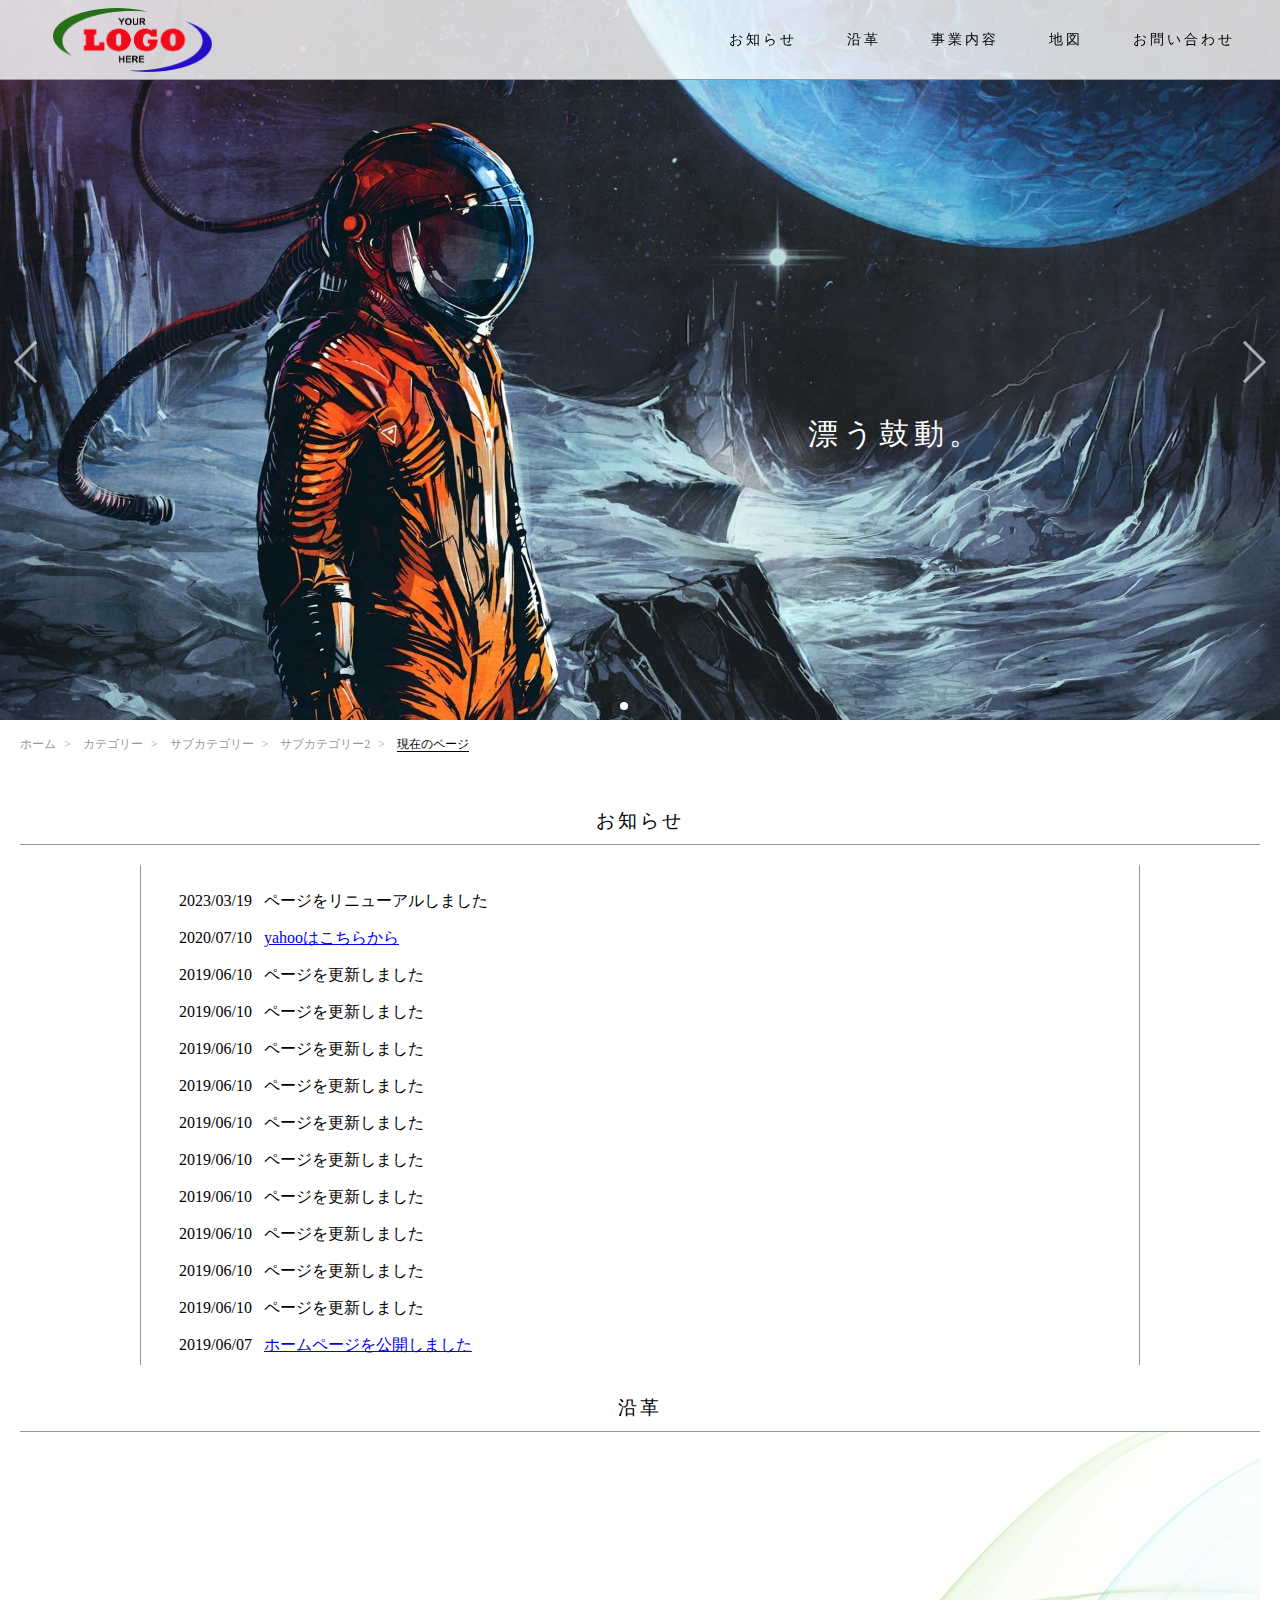
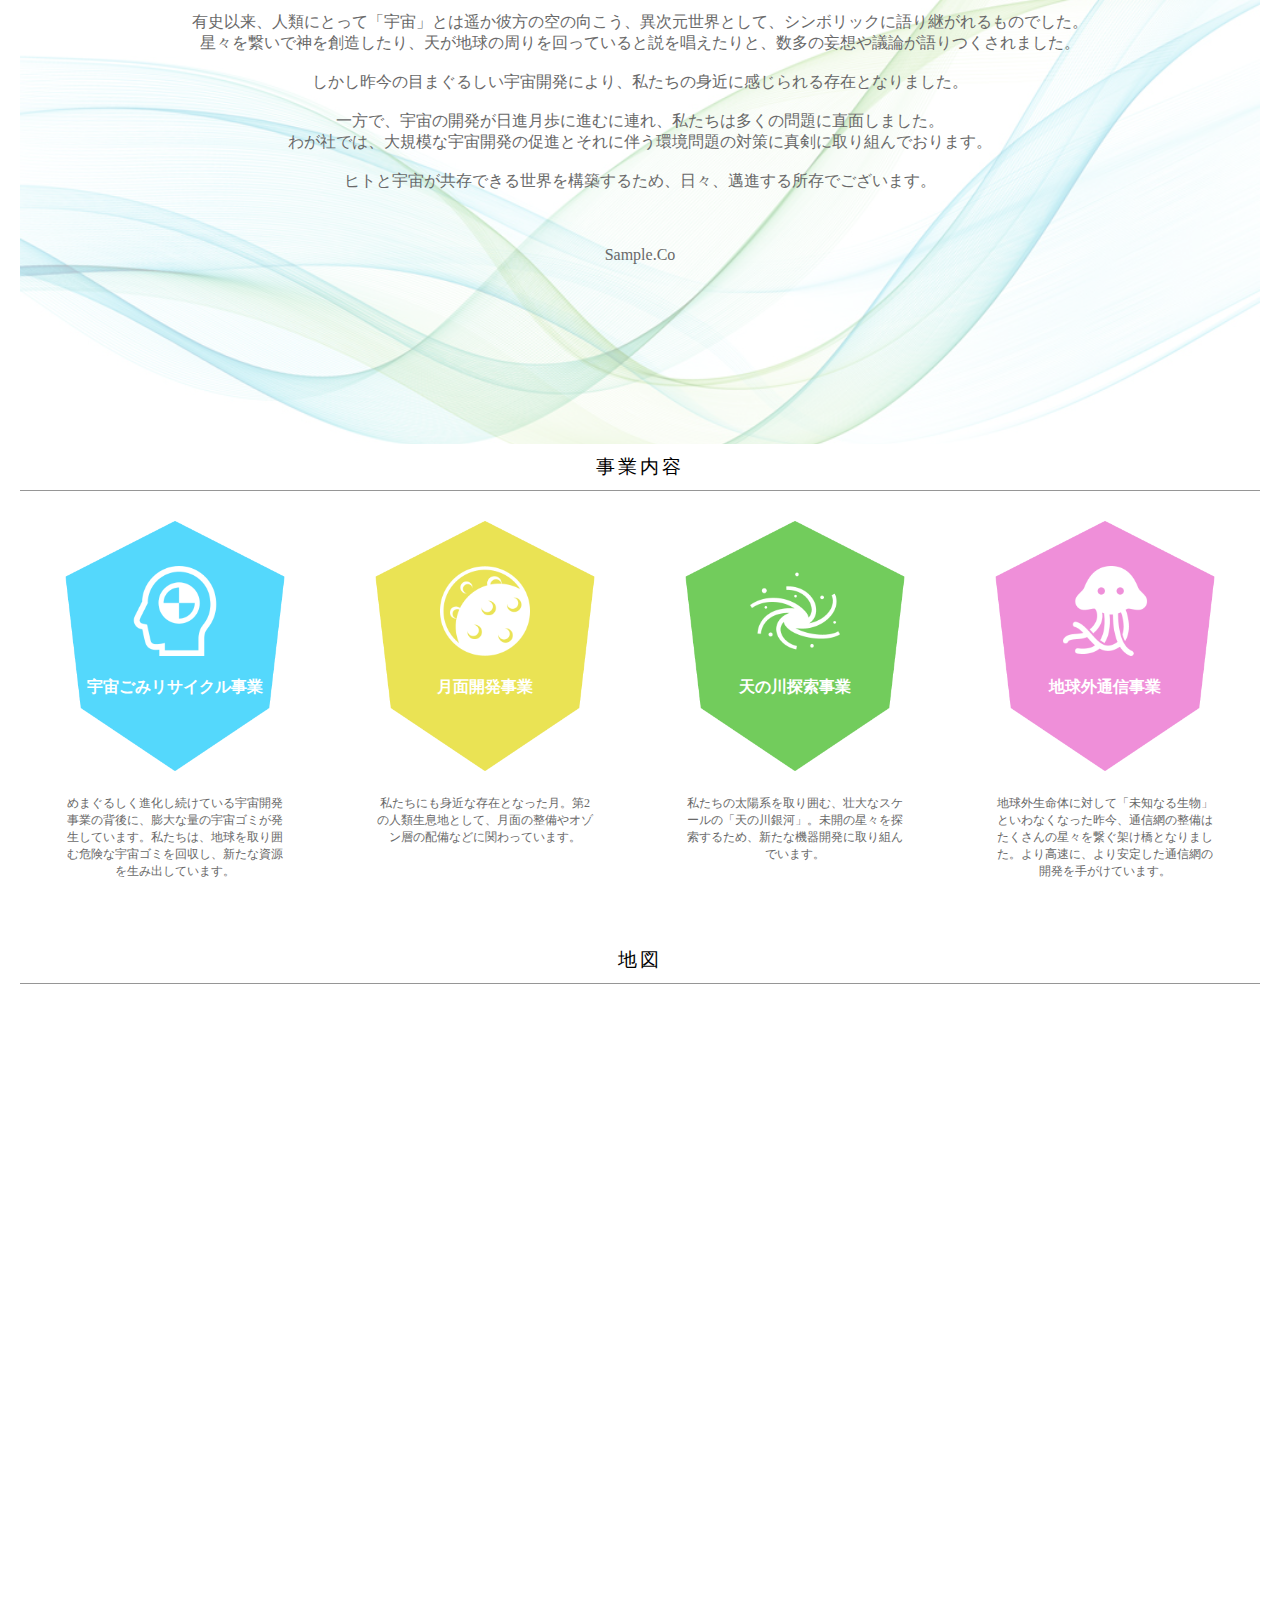
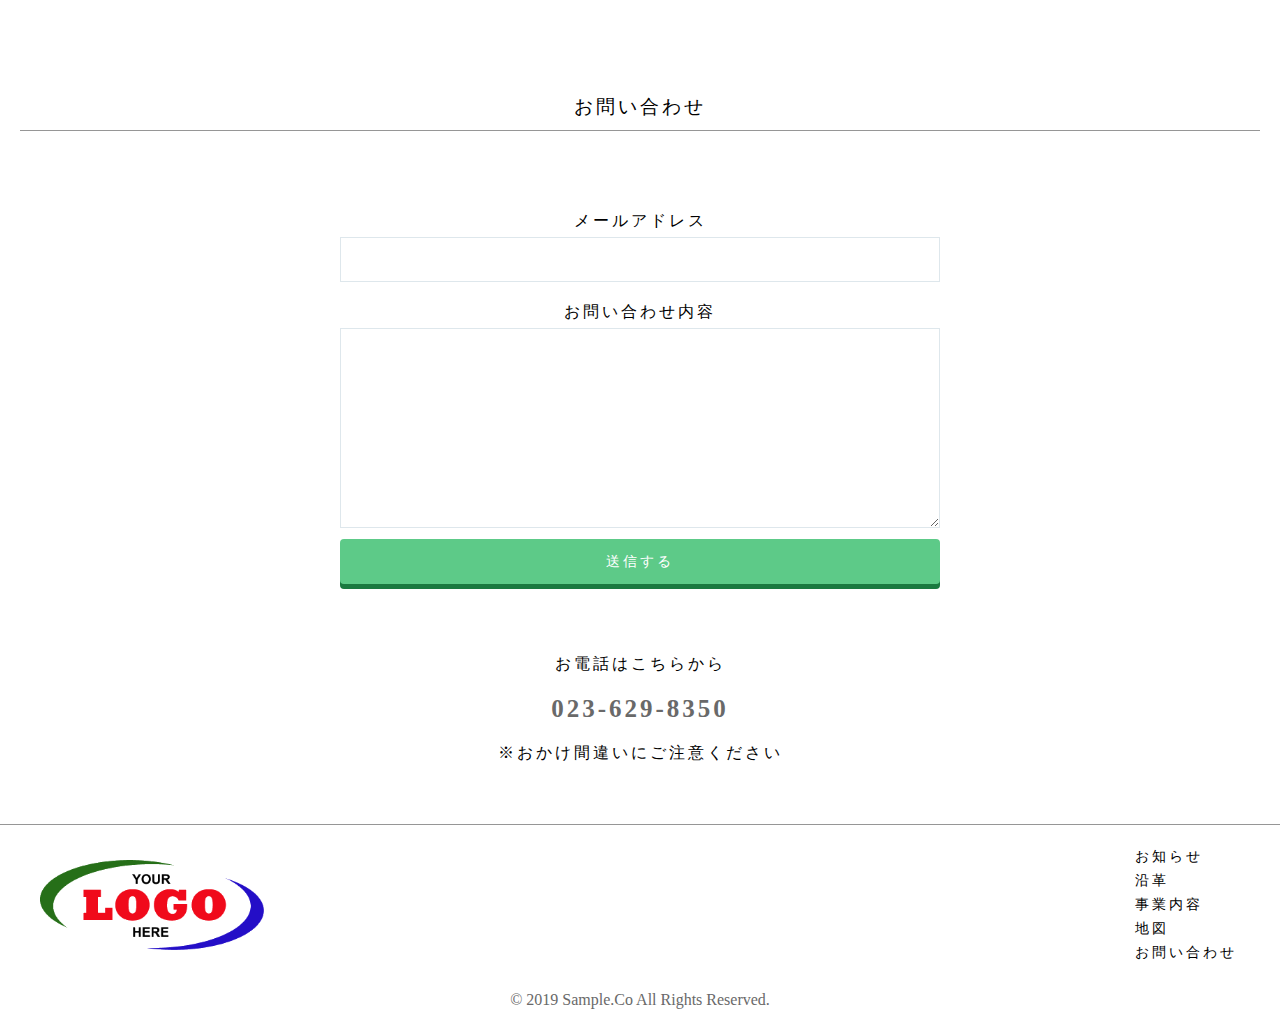
<file: index.html>
<!DOCTYPE html>
<html lang="ja" dir="ltr">

<head>
    <meta charset="utf-8">
    <meta name="viewport" content="width=device-width, initial-scale=1.0">
    <title>Sample Site</title>
    <link rel="stylesheet" href="./css/stylesheet.css">
    <link rel="stylesheet" href="./css/responsive.css">
    <link rel="stylesheet" href="./css/hamburger.css">
    <link rel="stylesheet" href="./css/swiper.css">
    <link rel="stylesheet" href="https://maxcdn.bootstrapcdn.com/font-awesome/4.5.0/css/font-awesome.min.css">
    <script src="https://ajax.googleapis.com/ajax/libs/jquery/2.1.4/jquery.min.js"></script>
    <link rel="shortcut icon" href="./img/favicon.ico">
    <link rel="icon" href="./img/favicon.ico">
</head>

<body>
    <header>

        <div class="container">
            <div class="logo-left header-left">
                <img class="header-logo" src="img/logo03.png">
            </div>
            <div class="header-right">
                <a class="btn btn-hover" href="#information">お知らせ</a>
                <a class="btn btn-hover" href="#history">沿革</a>
                <a class="btn btn-hover" href="#works">事業内容</a>
                <a class="btn btn-hover" href="#map">地図</a>
                <a class="btn btn-hover" href="#contact">お問い合わせ</a>
            </div>
        </div>


        <!--  ハンバーガーメニュー　-->

        <div id="hamb-menu">
            <a class="menu-trigger">
                <span></span>
                <span></span>
                <span></span>
            </a>
        </div>

        <div id="hamb-wrapper">
            <div id="hamb-contents">
                <a class="btn" href="#information">お知らせ</a>
                <a class="btn" href="#history">沿革</a>
                <a class="btn" href="#works">事業内容</a>
                <a class="btn" href="#map">地図</a>
                <a class="btn" href="#contact">お問い合わせ</a>
            </div>
        </div>

    </header>



    <div class="slide-wrapper">

        <!--   簡易スライド非表示

        <div class="sliders">
            <ul class="sliders-items">
                <li class="sliders-item"><img src="img/img01.jpg"></li>
                <li class="sliders-item"><img src="img/img02.jpg"></li>
                <li class="sliders-item"><img src="img/img03.jpg"></li>
            </ul>
            <div class="sliders-prev"></div>
            <div class="sliders-next"></div>
        </div>
        <script src="./js/sliders.js"></script>  -->


        <!--  swiperによるスライド　-->

        <div class="swiper-container">
            <div class="swiper-wrapper">
                <div class="swiper-slide">
                    <img src="./img/img01.jpg" alt="Swiper01" class="obj-fit-img">
                    <div class="swiper-slide-content swiper-slide-content-1">漂う鼓動。</div>
                </div>
                <div class="swiper-slide">
                    <img src="./img/img02.jpg" alt="Swiper02" class="obj-fit-img">
                    <div class="swiper-slide-content swiper-slide-content-2">宙駆ける焔。</div>
                </div>
                <div class="swiper-slide">
                    <img src="./img/img03.jpg" alt="Swiper03" class="obj-fit-img">
                    <div class="swiper-slide-content swiper-slide-content-3">拡張的新世界へ。</div>
                </div>
            </div>
            <div class="swiper-pagination"></div>
            <div class="swiper-button-prev"></div>
            <div class="swiper-button-next"></div>

        </div>
        <script src="./js/swiper.js"></script>
        <script>
            var swiper = new Swiper('.swiper-container', {
                navigation: {
                    nextEl: '.swiper-button-next',
                    prevEl: '.swiper-button-prev',

                },
                loop: true,
                autoplay: {
                    delay: 5000,
                    disableOnInteraction: true
                },
                pagination: {
                    el: '.swiper-pagination',
                    type: 'bullets',
                    clickable: true
                },
                speed: 1000,
                on: {
                    slideChange: function() {
                        jQuery('.swiper-slide-content').css('opacity', '0');
                        realIndex = this.realIndex + 1;
                        jQuery('.swiper-slide-content-' + realIndex).css('opacity', '1');
                    },
                },
            });

        </script>

    </div>


    <!--  パンくず　-->
    <nav>
        <div class="container">
            <ol class="breadcrumbs">
                <li><a href="#">ホーム</a></li>
                <li><a href="#">カテゴリー</a></li>
                <li><a href="#">サブカテゴリー</a></li>
                <li><a href="#">サブカテゴリー2</a></li>
                <li><a>現在のページ</a></li>
            </ol>
        </div>
    </nav>

    <!--  各コンテンツ　-->
    <div class="middle-wrapper">
        <div class="container">

            <!--  お知らせ　-->
            <div ID="information" class="section information">
                <h3>お知らせ</h3>
                <div class="contents">
                    <div class="info-iframe">
                        <iframe src="information.html">
                            インラインフレーム対応ブラウザでご覧いただけます。
                        </iframe>
                    </div>
                </div>
            </div>

            <!--  沿革　-->
            <div ID="history" class="section history">
                <h3>沿革</h3>
                <div class="contents history-back">
                    <div class="back-mask">
                        <p class="history-text">有史以来、人類にとって「宇宙」とは遥か彼方の空の向こう、異次元世界として、シンボリックに語り継がれるものでした。<br>星々を繋いで神を創造したり、天が地球の周りを回っていると説を唱えたりと、数多の妄想や議論が語りつくされました。<br><br>しかし昨今の目まぐるしい宇宙開発により、私たちの身近に感じられる存在となりました。<br><br>一方で、宇宙の開発が日進月歩に進むに連れ、私たちは多くの問題に直面しました。<br>わが社では、大規模な宇宙開発の促進とそれに伴う環境問題の対策に真剣に取り組んでおります。<br><br>ヒトと宇宙が共存できる世界を構築するため、日々、邁進する所存でございます。<br><br><br><br>Sample.Co</p>
                    </div>
                </div>
            </div>

            <!--  事業内容　-->
            <div ID="works" class="section">
                <h3>事業内容</h3>
                <div class="contents">
                    <div class="works">

                        <div class="work">
                            <div class="work-icon">
                                <p class="work-title">宇宙ごみリサイクル事業</p>
                                <img src="img/work01.png" class="work-img">
                                <img src="img/back01.png" class="back-img">
                            </div>
                            <p class="work-text">めまぐるしく進化し続けている宇宙開発事業の背後に、膨大な量の宇宙ゴミが発生しています。私たちは、地球を取り囲む危険な宇宙ゴミを回収し、新たな資源を生み出しています。</p>

                        </div>

                        <div class="work">
                            <div class="work-icon">
                                <p class="work-title">月面開発事業</p>
                                <img src="img/work02.png" class="work-img">
                                <img src="img/back02.png" class="back-img">
                            </div>
                            <p class="work-text">私たちにも身近な存在となった月。第2の人類生息地として、月面の整備やオゾン層の配備などに関わっています。</p>
                        </div>

                        <div class="work">
                            <div class="work-icon">
                                <p class="work-title">天の川探索事業</p>
                                <img src="img/work03.png" class="work-img">
                                <img src="img/back03.png" class="back-img">
                            </div>
                            <p class="work-text">私たちの太陽系を取り囲む、壮大なスケールの「天の川銀河」。未開の星々を探索するため、新たな機器開発に取り組んでいます。</p>
                        </div>

                        <div class="work">
                            <div class="work-icon">
                                <p class="work-title">地球外通信事業</p>
                                <img src="img/work04.png" class="work-img">
                                <img src="img/back04.png" class="back-img">
                            </div>
                            <p class="work-text">地球外生命体に対して「未知なる生物」といわなくなった昨今、通信網の整備はたくさんの星々を繋ぐ架け橋となりました。より高速に、より安定した通信網の開発を手がけています。</p>
                        </div>
                        <!--  mapへスクロールするためのclear　-->
                        <div class="clear"></div>

                    </div>
                </div>
            </div>

            <!--  地図　-->
            <div ID="map" class="section map">
                <h3>地図</h3>
                <div class="contents map-wrapper">
                    <iframe src="https://www.google.com/maps/embed?pb=!1m18!1m12!1m3!1d3682.709545712468!2d88.37470051531291!3d22.627319036661458!2m3!1f0!2f0!3f0!3m2!1i1024!2i768!4f13.1!3m3!1m2!1s0x39f89d917ba401ff%3A0xa245c88b371ffcd3!2sVulcan+Trading+Company!5e0!3m2!1sja!2sjp!4v1559813439510!5m2!1sja!2sjp" width="100%" height="100%" frameborder="0" style="border:0" allowfullscreen></iframe>
                </div>
            </div>

            <!--  お問い合わせ　-->
            <div ID="contact" class="section contact">
                <h3>お問い合わせ</h3>
                <div class="contents">
                    <form method="post" action="test.php">
                        <p>メールアドレス</p>
                        <input class="mail-address" name="email">
                        <p>お問い合わせ内容</p>
                        <textarea name="content"></textarea>
                        <div></div>
                        <input class="contact-submit" type="submit" value="送信する">
                    </form>
                    <div class="tell">
                        <P>お電話はこちらから</P>
                        <p class="tell-number">023-629-8350</p>
                        <P>※おかけ間違いにご注意ください</P>
                    </div>

                </div>
            </div>
        </div>
    </div>



    <div class="bottom-wrapper">
        <div class="container">

        </div>
    </div>



    <footer>
        <div class="container">
            <div class="logo-left footer-left">
                <img class="footer-logo" src="./img/logo03.png">
            </div>
            <div class="footer-right">
                <div class="footer-contents">
                    <a class="btn btn-hover" href="#information">お知らせ</a>
                    <a class="btn btn-hover" href="#history">沿革</a>
                    <a class="btn btn-hover" href="#works">事業内容</a>
                    <a class="btn btn-hover" href="#map">地図</a>
                    <a class="btn btn-hover" href="#contact">お問い合わせ</a>
                </div>
            </div>
            <div class="copyright">
                <p>© 2019 Sample.Co All Rights Reserved.</p>
            </div>
        </div>
    </footer>

    <script src="./js/script.js"></script>
    <script src="./js/ofi.min.js"></script>
    <script>
        objectFitImages();

    </script>

</body>

</html>
</file>
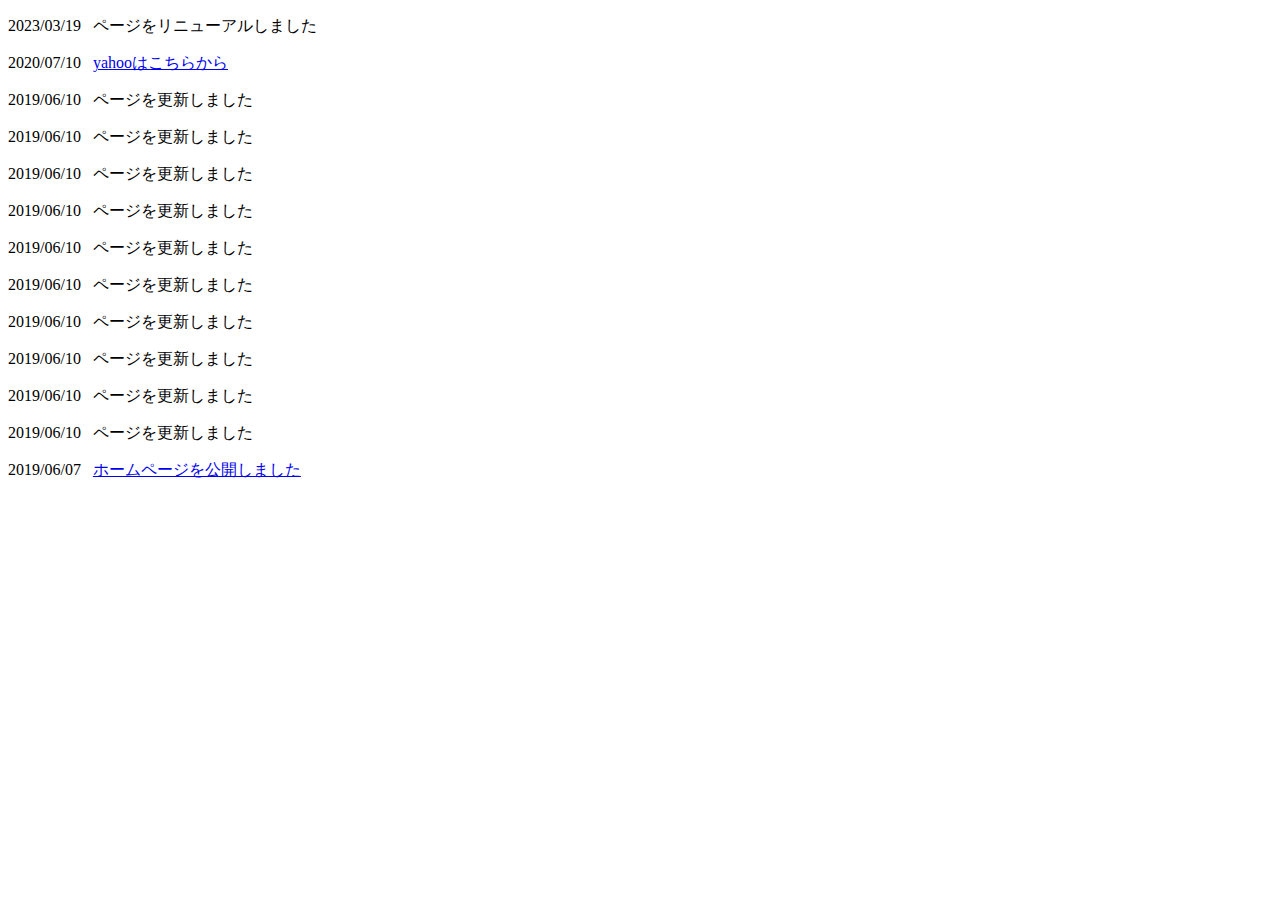
<file: information.html>
<!DOCTYPE html>
<html lang="ja" dir="ltr">

<head>
    <meta charset="utf-8">
    <meta name="viewport" content="width=device-width, initial-scale=1.0">
    <title>information</title>
</head>

<body>
    <div class="info-p">
        <P>2023/03/19&nbsp;&nbsp;&nbsp;ページをリニューアルしました</P>
        <P>2020/07/10&nbsp;&nbsp;&nbsp;<a href="https://yahoo.co.jp" target="_blank">yahooはこちらから</a></P>
        <P>2019/06/10&nbsp;&nbsp;&nbsp;ページを更新しました</P>
        <P>2019/06/10&nbsp;&nbsp;&nbsp;ページを更新しました</P>
        <P>2019/06/10&nbsp;&nbsp;&nbsp;ページを更新しました</P>
        <P>2019/06/10&nbsp;&nbsp;&nbsp;ページを更新しました</P>
        <P>2019/06/10&nbsp;&nbsp;&nbsp;ページを更新しました</P>
        <P>2019/06/10&nbsp;&nbsp;&nbsp;ページを更新しました</P>
        <P>2019/06/10&nbsp;&nbsp;&nbsp;ページを更新しました</P>
        <P>2019/06/10&nbsp;&nbsp;&nbsp;ページを更新しました</P>
        <P>2019/06/10&nbsp;&nbsp;&nbsp;ページを更新しました</P>
        <P>2019/06/10&nbsp;&nbsp;&nbsp;ページを更新しました</P>
        <P>2019/06/07&nbsp;&nbsp;&nbsp;<a href="#" target="_parent">ホームページを公開しました</a></P>
    </div>
</body>

</html>
</file>
<file: css/stylesheet.css>
/*//////////////////////////////////////////////////////////////////////
     common
//////////////////////////////////////////////////////////////////////*/

* {
    box-sizing: border-box;
}

body {
    margin: 0;
    font-family: "Hiragino Kaku Gothic ProN";
}

a {
    text-decoration: none;
}

.container {
    max-width: 1400px;
    width: 100%;
    padding: 0 20px;
    margin: 0 auto;
    height: auto;
}

li {
    list-style: none;
}

.contents {
    text-align: center;
}

.logo-left {
    float: left;
    cursor: pointer;
    display: block;
}

.active {
    display: block;
}

/*//////////////////////////////////////////////////////////////////////
     header
//////////////////////////////////////////////////////////////////////*/

header {
    height: 80px;
    width: 100%;
    position: fixed;
    top: 0;
    z-index: 10;
    border-bottom: 1px solid rgb(150, 150, 150);
    background-color: rgba(255, 255, 255, 0.8);
}

.header-logo {
    height: 70px;
    padding: 3px;
    margin-top: 5px;
    margin-left: 30px;
}

.header-right {
    float: right;
}

.header-right a {
    line-height: 80px;
    font-size: 14px;
    padding: 0 25px;
    color: #000000;
    display: block;
    float: left;
    transition: all 1.0s;
    letter-spacing: 3px;
}

.header-right a:hover {
    background-color: rgba(0, 167, 255, 0.5);
}

#hamb-menu {
    display: none;
    margin-top: 20px;
    margin-right: 40px;
    float: right;
    cursor: pointer;
}

#hamb-menu:hover {
    opacity: 0.5;
    transition: all 0.3s;
}

#hamb-wrapper {
    position: fixed;
    top: 80px;
    right: 0;
    bottom: 0;
    left: 0;
    background-color: rgba(0, 0, 0, 0.6);
    z-index: 20;
    display: none;
}

#hamb-contents {
    display: none;
    float: right;
    position: absolute;
    top: 0;
    right: 0;
    background-color: rgba(255, 255, 255, 0.8);
    border: 1px solid rgb(150, 150, 150);
    padding-bottom: 30px;
}

#hamb-contents a {
    font-size: 18px;
    letter-spacing: 3px;
    margin: 40px 60px;
    color: #000000;
    display: block;
}


/*//////////////////////////////////////////////////////////////////////
     slide-wrapper
//////////////////////////////////////////////////////////////////////*/

.swiper-slide img {
    width: 100%;
}

.swiper-slide-content {
    position: absolute;
    top: 60%;
    left: 70%;
    transform: translate(-50%, -50%);
    opacity: 0;
    transition: all 5s ease 1s;
    color: #ffffff;
    letter-spacing: 5px;
    font-size: 30px;
}


/*//////////////////////////////////////////////////////////////////////
     パンくず
//////////////////////////////////////////////////////////////////////*/

.breadcrumbs {
    padding: 0;
    margin: 10px 0 45px 0;
}

.breadcrumbs li {
    display: inline-block;
    font-size: 12px;
}

.breadcrumbs a {
    color: rgb(150, 150, 150)
}

.breadcrumbs li:last-child a {
    color: #000000;
    border-bottom: 1px solid #000;
}

.breadcrumbs li::after {
    content: '>';
    display: inline-block;
    padding: 0 8px;
    /*左右に余白*/
    color: rgb(150, 150, 150);
}

.breadcrumbs li:last-child::after {
    display: none;
}



/*//////////////////////////////////////////////////////////////////////
     top-wrapper
//////////////////////////////////////////////////////////////////////*/

/*
.top-img {
    background: url(../img/43365.jpg) center center no-repeat;
    background-size: cover;
    margin: 0 auto;
    max-width: 2000px;
    width: 100%;
    height: 1000px;
}
*/


/*
.slides {
    position: relative;
    max-width: 100%;
    width: 100%;
    padding: 0;
    margin: 0 auto;
    display: block;
    overflow: hidden;
}

.white-back {
    width: 100%;
}


.slide {
    width: 100%;
    display: none;
    position: absolute;
    top: 0;
}


.show {
    display: block;
}

.slide-btn {
    position: absolute;
    top: 50%;
    cursor: pointer;
    width: 30px;
    height: 30px;
    font-size: 24px;
    border-right: 0.2em solid #FFFFFF;
    border-bottom: 0.2em solid #FFFFFF;
    background: transparent;
    opacity: 0.5;

}

.slide-btn:hover {
    opacity: 0.8;
}

#prev-btn {

    left: 2em;
    transform: translateY(-50%) rotate(135deg);
}

#next-btn {
    right: 2em;
    transform: translateY(-50%) rotate(-45deg);
}


*/




/*
.slide {
    display: none;
    background-position: center center;
    background-repeat: no-repeat;
    background-size: cover;
    max-width: 2000px;
    margin: 0 auto;
    height: 1080px;
}

.slide1 {
    background-image: url(../img/img01.jpg);
}

.slide2 {
    background-image: url(../img/img02.jpg);
}

.slide3 {
    background-image: url(../img/img03.jpg);
}

*/


/*//////////////////////////////////////////////////////////////////////
     middle-wrapper
//////////////////////////////////////////////////////////////////////*/


h3 {
    margin: 0px;
    padding: 10px;
    border-bottom: 1px solid rgb(150, 150, 150);
    font-weight: normal;
    text-align: center;
    letter-spacing: 3px;

}

/*
.info-srcollbar {
    margin: 20px auto;
    width: 100%;
    max-width: 1000px;
    height: 400px;
    padding: 10px 10px 10px 30px;
    border-left: 1px solid rgb(150, 150, 150);
    border-right: 1px solid rgb(150, 150, 150);
    border-top: none;
    border-bottom: none;
    display: block;

}
*/


/*//////////////////////////////////////////////////////////////////////
     お知らせ
//////////////////////////////////////////////////////////////////////*/

.info-iframe iframe {
    width: 100%;
    height: 100%;
    border: none;
    display: block;
}

.info-iframe {
    width: 100%;
    height: 500px;
    overflow: auto;
    -webkit-overflow-scrolling: touch;
    padding: 10px 10px 10px 30px;
    margin: 20px auto;
    max-width: 1000px;
    border-left: 1px solid rgb(150, 150, 150);
    border-right: 1px solid rgb(150, 150, 150);
}


/*//////////////////////////////////////////////////////////////////////
     お問い合わせ
//////////////////////////////////////////////////////////////////////*/

.contact .contents {
    padding: 60px 0;
}

.contact p {
    margin: 20px 0 0 0;
    letter-spacing: 3px;
}

input {
    height: 45px;
}

input,
textarea {
    width: 600px;
    margin-top: 5px;
    padding: 10px;
    font-size: 14px;
    border: 1px solid #dee7ec;
}

textarea {
    height: 200px;
}

.contact-submit {
    margin-top: 7px;
    margin-bottom: 50px;
    text-align: center;
    background-color: #5dca88;
    cursor: pointer;
    box-shadow: 0 5px #1a7940;
    border-radius: 4px;
    border: none;
    letter-spacing: 3px;
    color: #fff;
}

.contact-submit:active {
    position: relative;
    top: 5px;
    box-shadow: none;
}

.tell-number {
    font-size: 25px;
    color: dimgray;
    font-weight: bold;
    cursor: pointer;
}




/*//////////////////////////////////////////////////////////////////////
     地図
//////////////////////////////////////////////////////////////////////*/

.map-wrapper {
    height: 700px;
}

.map iframe {
    padding: 10px 0;
    margin: 0;
}


/*//////////////////////////////////////////////////////////////////////
     事業内容
//////////////////////////////////////////////////////////////////////*/

.work {
    float: left;
    width: 25%;
    cursor: pointer;
    margin: 30px auto;
}

.work-icon {
    position: relative;
}

.work-icon:hover {
    opacity: 0.8;
}

.back-img {
    height: 250px;
}

.work-img {
    position: absolute;
    height: 90px;
    margin: 45px 80px;
    z-index: 1;
}

.work-title {
    position: absolute;
    top: 140px;
    color: #fff;
    font-weight: bold;
    width: 100%;
}

.work-text {
    width: 70%;
    display: inline-block;
    margin-top: 20px;
    font-size: 12px;
    color: dimgray;
    height: 100px;
}

.clear {
    clear: left;
}


/*//////////////////////////////////////////////////////////////////////
     沿革
//////////////////////////////////////////////////////////////////////*/

.history-back {
    background: url(../img/img04.jpg)center center no-repeat;
    background-size: cover;
    margin: 0 auto;

}

.back-mask {
    height: 100%;
    background: rgba(255, 255, 255, 0.7);
}

.history-text {
    width: 75%;
    margin: 0 auto;
    padding: 180px 0;
    color: dimgray;
    font-size: 16px;
}


/*//////////////////////////////////////////////////////////////////////
     bottom-wrapper
//////////////////////////////////////////////////////////////////////*/


/*//////////////////////////////////////////////////////////////////////
     footer
//////////////////////////////////////////////////////////////////////*/


footer {
    border-top: 1px solid rgb(150, 150, 150);
}


.footer-logo {
    height: 90px;
    margin-top: 35px;
    margin-left: 20px;
}

.footer-right {
    float: right;
    margin-top: 20px;
    margin-right: 20px;

}

.footer-right a {
    font-size: 14px;
    color: #000000;
    display: block;
    padding: 3px;
    transition: all 1.0s;
    letter-spacing: 3px;
}

.footer-right a:hover {
    background-color: rgba(0, 167, 255, 0.5);
}


.copyright {
    text-align: center;
    color: dimgray;
    padding-top: 150px;
}
</file>
<file: css/responsive.css>
/* タブレット向けレイアウト 1024px以下に適用*/

@media all and (max-width: 1024px) {

    .header-right a {
        padding: 0 8px;
    }

    .obj-fit-img {
        height: 850px;
        object-fit: cover;
        object-position: 45% 0;
        font-family: 'object-fit: cover; object-position: 45% 0;'
    }

    .swiper-slide-content {
        font-size: 20px;
    }

    .work {
        width: 50%;
    }





}


/* モバイル向けレイアウト 670px以下に適用*/

@media all and (max-width: 670px) {

    .header-right {
        display: none;
    }

    #hamb-menu {
        display: block;
    }

    input,
    textarea {
        width: 100%;
    }

    .footer-logo {
        height: 70px;
        margin: 30px 0 10px 0;

    }


    .footer-left {
        float: none;
        text-align: center;
    }

    .footer-right {
        margin: 20px 0 40px 0;
        float: none;
        text-align: center;
    }

    .copyright {
        padding-top: 0;
    }

    .obj-fit-img {
        height: 650px;
    }

    .swiper-slide-content {
        font-size: 15px;
    }

    .map-wrapper {
        height: 500px;
    }

    .info-iframe {
        height: 300px;
    }

    .work {
        width: 100%;
    }








}
</file>
<file: css/hamburger.css>
/* ハンバーガーメニューのアニメーション */
/* activeなし */

.menu-trigger,
.menu-trigger span {
    display: inline-block;
    transition: all .4s;
    box-sizing: border-box;
}

.menu-trigger {
    position: relative;
    width: 40px;
    height: 36px;
}

.menu-trigger span {
    position: absolute;
    left: 0;
    width: 100%;
    height: 4px;
    background-color: dimgray;
    border-radius: 4px;
}

.menu-trigger span:nth-of-type(1) {
    top: 0;
}

.menu-trigger span:nth-of-type(2) {
    top: 16px;
}

.menu-trigger span:nth-of-type(3) {
    bottom: 0;
}


/* activeあり */

.menu-trigger.active span:nth-of-type(1) {
  -webkit-transform: translateY(16px) rotate(-315deg);
  transform: translateY(16px) rotate(-315deg);
}
.menu-trigger.active span:nth-of-type(2) {
  opacity: 0;
}
.menu-trigger.active span:nth-of-type(3) {
  -webkit-transform: translateY(-16px) rotate(315deg);
  transform: translateY(-16px) rotate(315deg);
}
</file>
